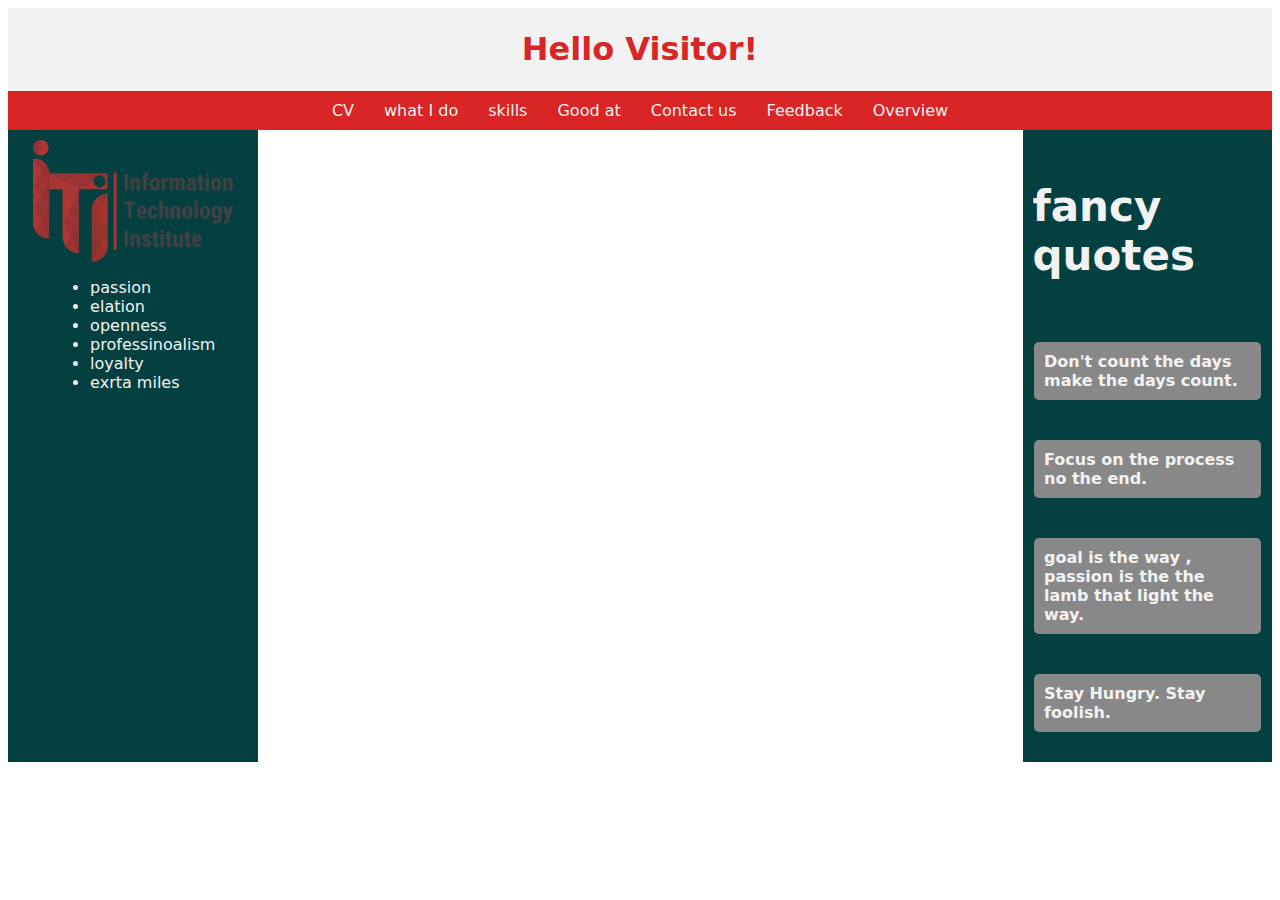
<file: index.html>
<html lang="en">
<head>
    <link rel="stylesheet" href="mainPage.css">
</head>
<body>

    <!--Header-->
    <header>
        <!--<img src="media/header.jpg" alt="header img"> -->
        <h1>Hello Visitor!</h1>
    </header>

    <!--Navbar-->
    <nav>
        <a href="cv.html" target="mainView">CV</a>
        <a href="whatIdo.html" target="mainView">what I do</a>
        <a href="introSkill.html" target="mainView">skills</a>
        <a href="goodAt.html" target="mainView">Good at</a>
        <a href="contactUs.html" target="mainView">Contact us</a>
        <a href="feedback.html" target="mainView">Feedback</a>
        <a href="overview.html" target="mainView">Overview</a>
    </nav>

    <!--main content-->
    <div id="container">

        <!--left sided-->
        <div id="leftView">
            <img src="media/iti.png" alt="iti image">
            <ul>
                <li>passion</li>
                <li>elation</li>
                <li>openness</li>
                <li>professinoalism</li>
                <li>loyalty</li>
                <li>exrta miles</li>
            </ul>
        </div>

        <!--maiv view for pages-->
        <iframe name="mainView"></iframe>

        <!--right sided-->
        <div id="rightView">
            <h3 style="font-size: 42px;">fancy quotes</h3>

            <div class="quote">
                Don't count the days make the days count.
            </div>

            <div class="quote">
                Focus on the process no the end.
            </div>

            <div class="quote">
            goal is the way , passion is the the lamb that light the way.
            </div>

            <div class="quote">
                Stay Hungry. Stay foolish.
            </div>



        </div>
    </div>
    <footer></footer>

    
</body>
</html>
</file>
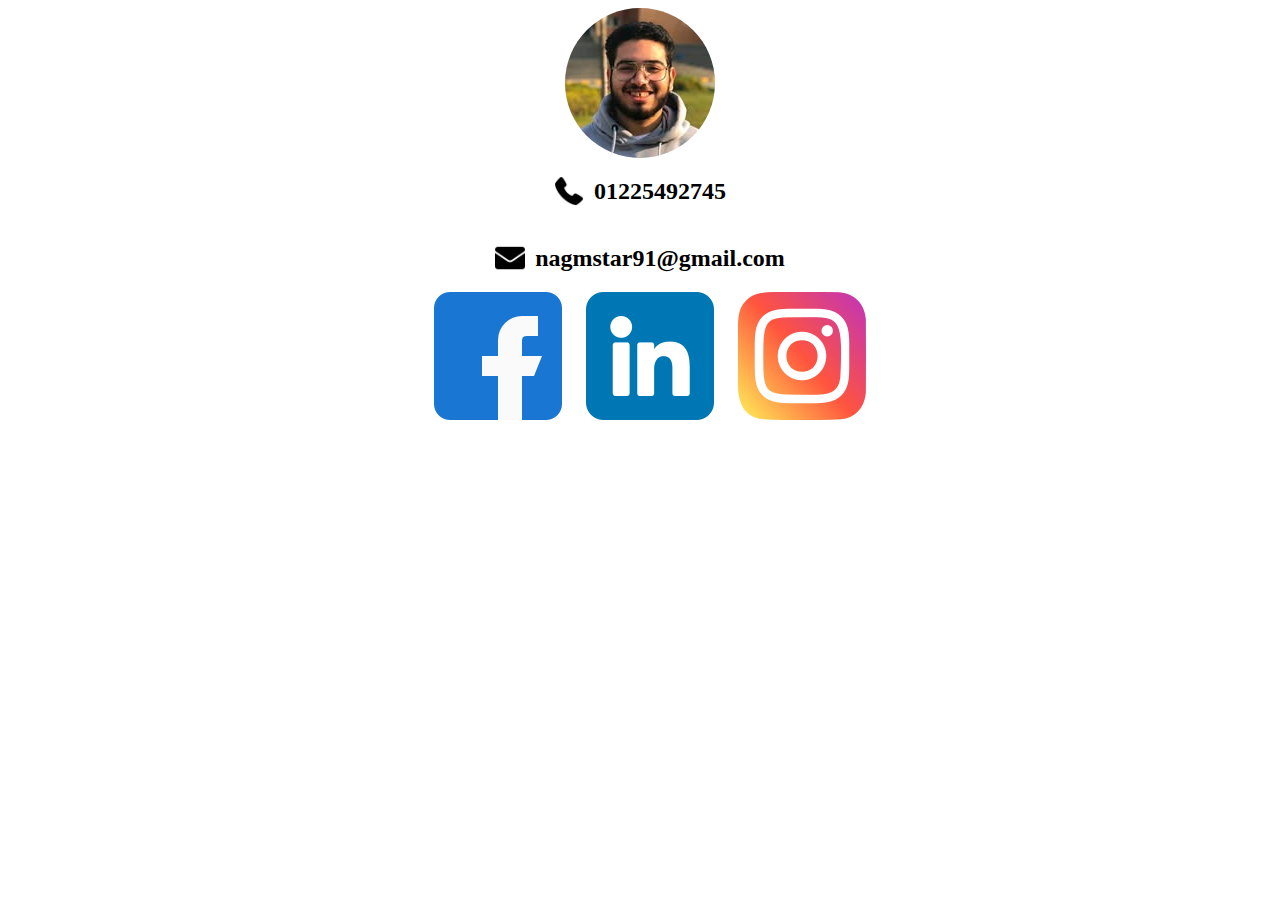
<file: contactUs.html>
<html lang="en">
<head>
    <style>

        #personal{
            border-radius: 50%;
        }

        body{
            display: flex;
            flex-direction: column;
            justify-content: center;
            align-items: center;
            align-content: center;
        }

        .box{
            display: flex;
            justify-content: center;
            align-items: center;
            gap: 10px;
            
        }

        .box img{
            height: 30px;
            width: 30px;
        }

        #links a img{
            margin-left: 20px;
            transition: 0.2s ease;
        }

        #links a img:hover{
            transform: scale(1.3);
        }

  

    </style>
</head>
<body>
    <img id="personal" src="media/personal.jpg" alt="personal image">
    <div class="box">
        <img src="media/icons/phone-call.png" alt="phone icon">
        <h2>01225492745</h2>
    </div>

    <div class="box">
        <img src="media/icons/email.png" alt="email icon">
        <h2>nagmstar91@gmail.com</h2>
    </div>

    <div id="links">
        <a href="https://www.facebook.com/?locale=ar_AR" target="_blank"><img src="media/facebook.png" alt="facebook"></a>
        <a href="https://www.linkedin.com/in/senus/" target="_blank"><img src="media/linkedin.png" alt="LinkedIn"></a>
        <a href="https://www.instagram.com/senuraii/" target="_blank"><img src="media/instagram.png" alt="Instgram"></a>
    </div>

</body>
</html>
</file>
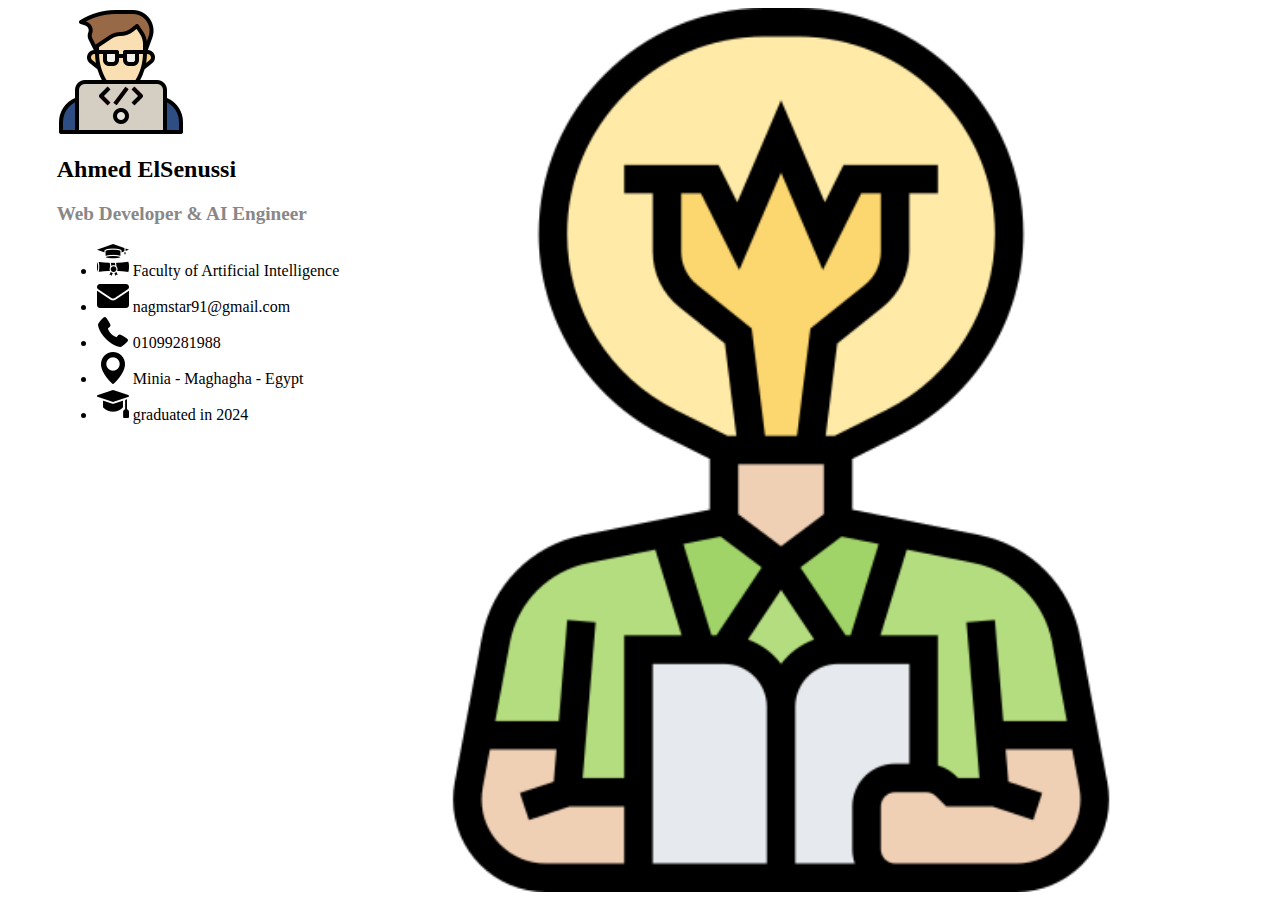
<file: cv.html>
<html lang="en">
<head>
    <style>
        body{
            display: flex;
            justify-content: center;
        }

        div h3{color: #888; font-size: larger;}

    </style>
</head>

<body>

    <div>

                <!--flat art image-->
        <img src="media/leftImgCV.png" alt=""> 
        <h2>Ahmed ElSenussi</h2>
        <h3>Web Developer & AI Engineer</h3>
        <ul>

            <li>        
                <img src="media/icons/graduated.png"> <!--icon-->
                Faculty of Artificial Intelligence
            </li>

            <li>        
                <img src="media/icons/email.png"> <!--icon-->
                nagmstar91@gmail.com
            </li>

            <li>        
                <img src="media/icons/phone-call.png"> <!--icon-->
                01099281988
            </li>

            <li>        
                <img src="media/icons/location-pin.png"> <!--icon-->
                Minia - Maghagha - Egypt
            </li>

            <li>        
                <img src="media/icons/mortarboard.png" alt=""> <!--icon-->
                graduated in 2024
            </li>

        </ul>

    </div>

    <img src="media/rightImgCv.png" alt="big image">

    
</body>
</html>
</file>
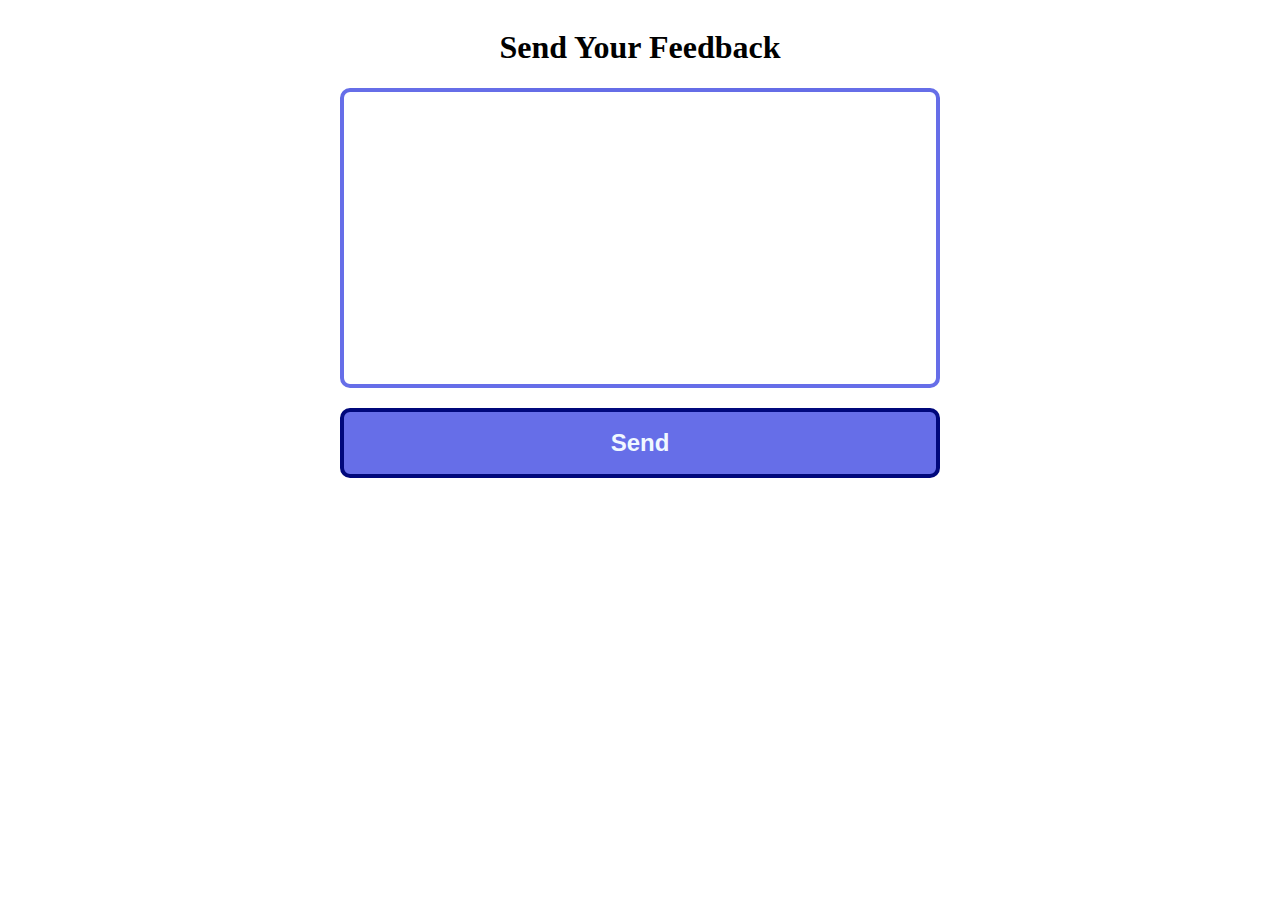
<file: feedback.html>
<html lang="en">
<head>
    <style>

        body{
            display: flex;
            flex-direction: column;
            justify-content: center;
            align-items: center;
        }

        textarea{
            display: block;
            border: 4px solid #666ee8;
            border-radius: 10px;
            resize: none;
            width: 600px;
            height: 300px;
            padding: 20px;
            font-family: 'Franklin Gothic Medium', 'Arial Narrow', Arial, sans-serif;
            font-size: larger;
            margin-bottom: 20px;
        }

        button{
            background-color: #666ee8;
            border: 4px solid #00087b;
            border-radius: 10px;
            color: aliceblue;
            font-size: x-large;
            font-weight: bold;
            padding: 10px;
            width: 600px;
            height: 70px;
            text-align: center;
            transition: 0.2s ease;
        }


        button:hover{
            background-color: #00087b ; 
            border: 4px solid #666ee8;
            border-radius: 10px;
            color: aliceblue;
            font-size: x-large;
            font-weight: bold;
            padding: 10px;
            width: 600px;
            height: 70px;
            text-align: center;            
        }

    </style>
</head>
<body>
    <h1>Send Your Feedback</h1>
    <textarea name="" id=""></textarea>
    <button>Send</button>
</body>
</html>
</file>
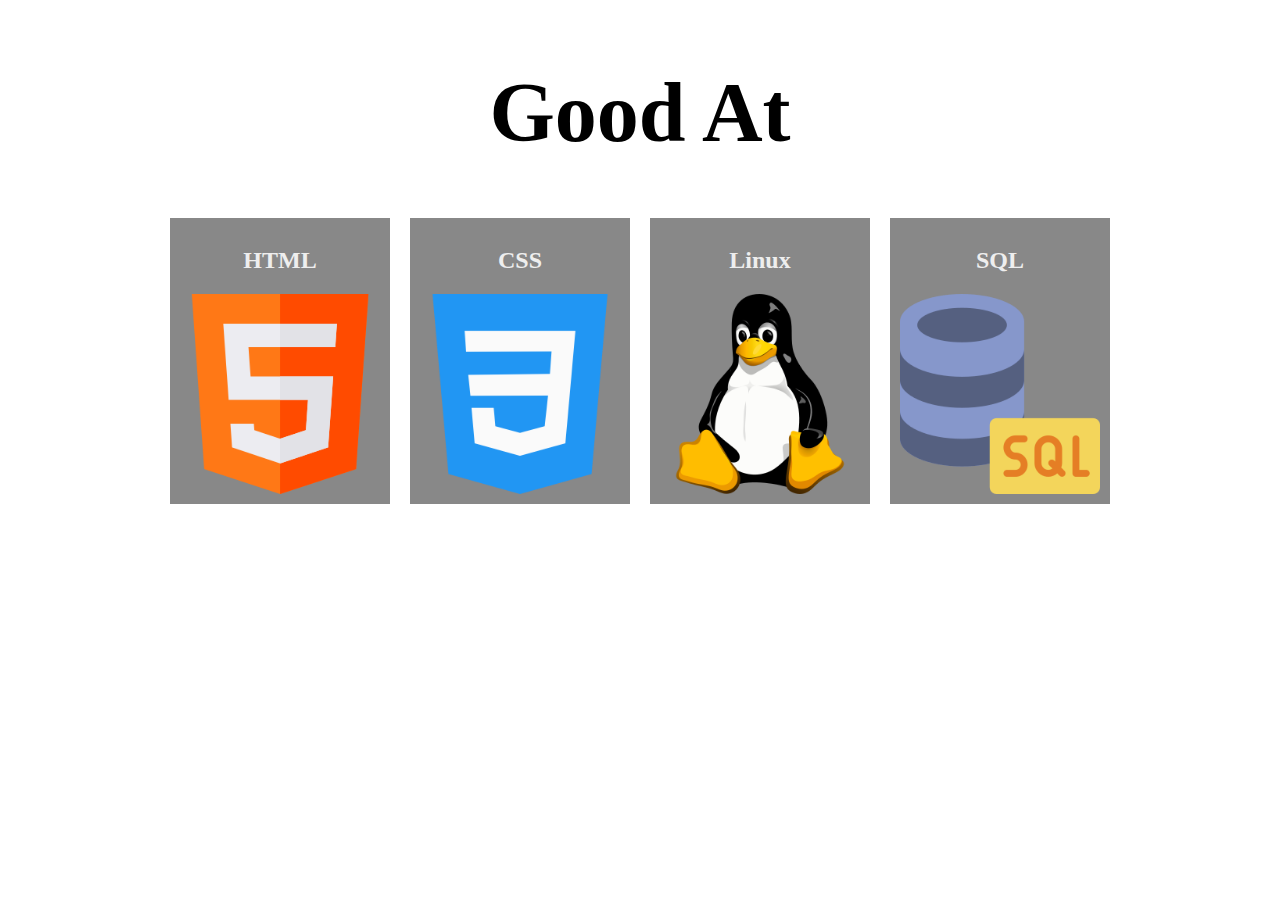
<file: goodAt.html>
<html lang="en">
<head>
    <style>
        #container{
            display: flex;
            gap: 20px;
          
        }

        .box{
           
            padding: 10px;
            text-align: center;
            background-color: #888;
            color: #eee;
            
        }

        .box img{
            width: 200px;
            transition: transform 0.2s ease
        }
        .box img:hover{
            transform: scale(1.3);
        }

        body{
            display: flex;
            flex-direction: column;
            justify-content: center;
            align-items: center;
        }
    </style>
</head>
<body>

    <h1 style="font-size: 84px;">Good At</h1>

    <span id="container">

        <div class="box">
            <h2>HTML</h2>
            <img src="media/html.png" alt="html">
        </div>
    
        <div class="box">
            <h2>CSS</h2>
            <img src="media/css-3.png" alt="css">
        </div>
    
        <div class="box">
            <h2>Linux</h2>
            <img src="media/linux.png" alt="linux">
        </div>
    
        <div class="box">
            <h2>SQL</h2>
            <img src="media/database.png" alt="sql">
        </div>

    </span>

    

    
</body>
</html>
</file>
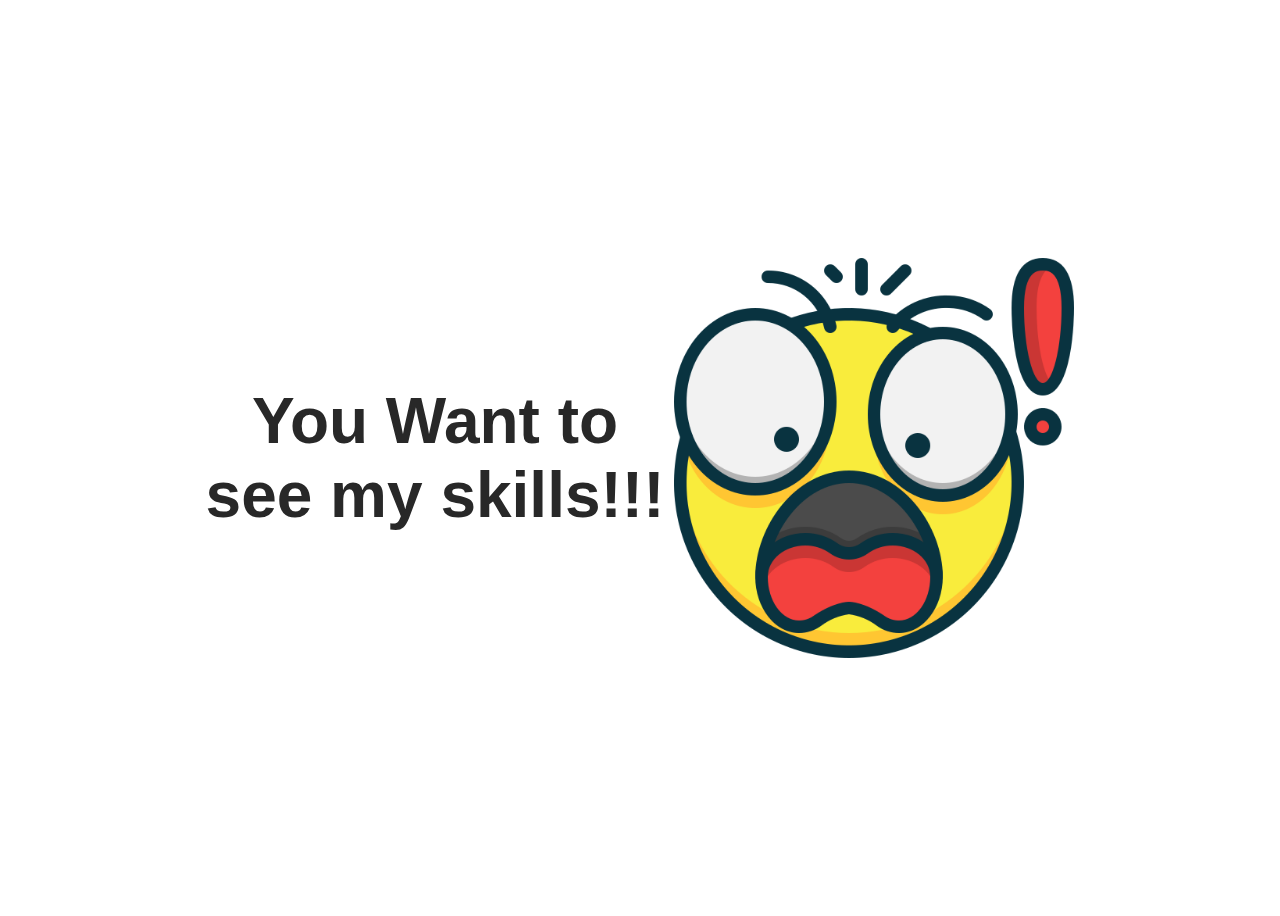
<file: introSkill.html>
<!DOCTYPE html>
<html lang="en">
<head>
    <meta http-equiv="refresh" content="1; url=skill.html">
    <style>
        body{
            display: flex;
            justify-content: center;
            align-items: center;
            height: 100vh;
            font-family: 'Lucida Sans', 'Lucida Sans Regular', 'Lucida Grande', 'Lucida Sans Unicode', Geneva, Verdana, sans-serif;
        }

        div{
            display: flex;
            justify-content: center;
            align-items: center;
            gap: 10px;
            text-align: center;
            font-size: xx-large;
            color: rgb(40, 40, 40);
        }

        img {
            width: 400px; 
            height: auto;
        }

        h1 {
            margin: 0; /* Remove default margin for proper alignment */
        }
    </style>
</head>
<body>
    <div>
        <h1>You Want to <br/>see my skills!!!</h1>
        <img src="media/shock.png" alt="shock">
    </div>
</body>
</html>
</file>
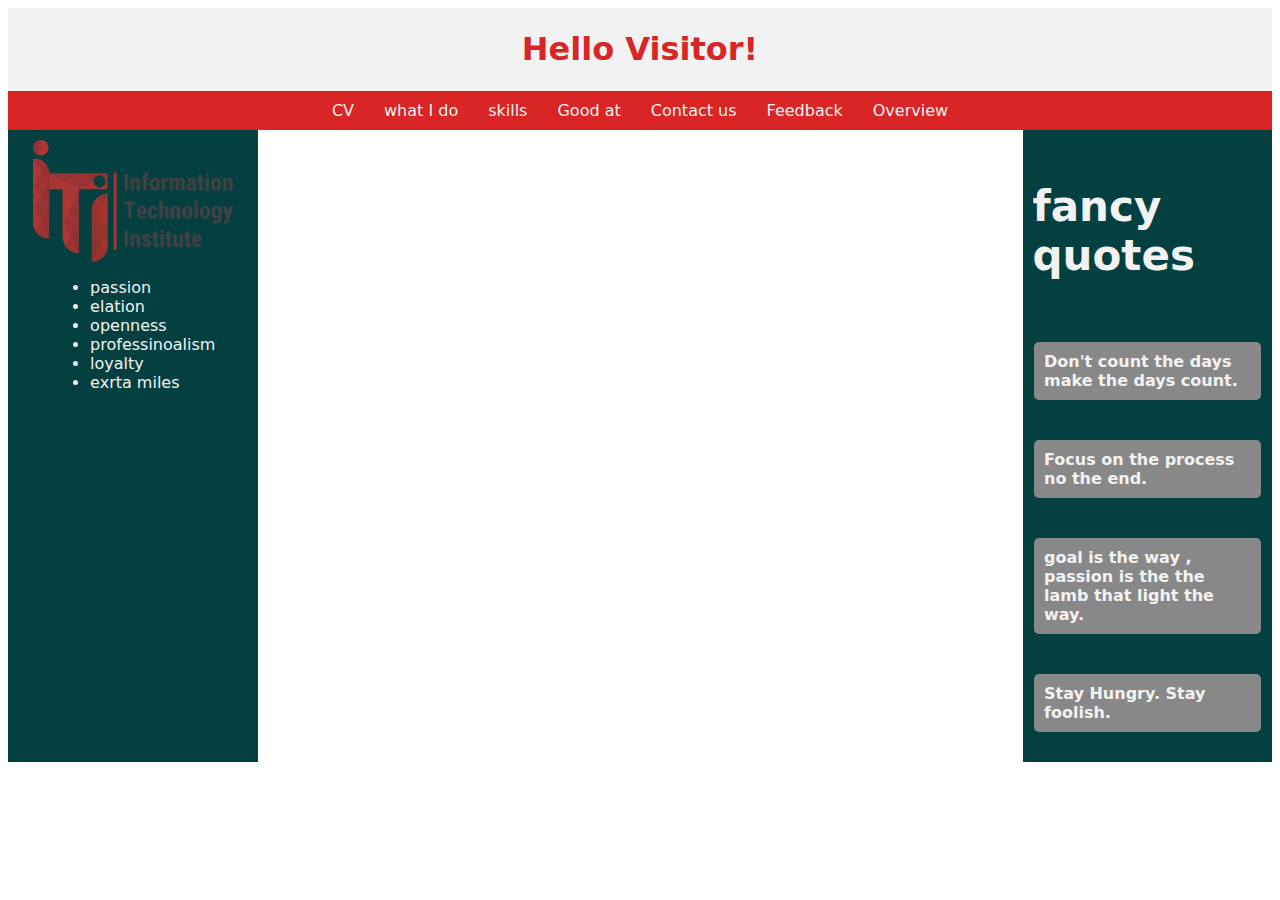
<file: mainPage.html>
<html lang="en">
<head>
    <link rel="stylesheet" href="mainPage.css">
</head>
<body>

    <!--Header-->
    <header>
        <!--<img src="media/header.jpg" alt="header img"> -->
        <h1>Hello Visitor!</h1>
    </header>

    <!--Navbar-->
    <nav>
        <a href="cv.html" target="mainView">CV</a>
        <a href="whatIdo.html" target="mainView">what I do</a>
        <a href="introSkill.html" target="mainView">skills</a>
        <a href="goodAt.html" target="mainView">Good at</a>
        <a href="contactUs.html" target="mainView">Contact us</a>
        <a href="feedback.html" target="mainView">Feedback</a>
        <a href="overview.html" target="mainView">Overview</a>
    </nav>

    <!--main content-->
    <div id="container">

        <!--left sided-->
        <div id="leftView">
            <img src="media/iti.png" alt="iti image">
            <ul>
                <li>passion</li>
                <li>elation</li>
                <li>openness</li>
                <li>professinoalism</li>
                <li>loyalty</li>
                <li>exrta miles</li>
            </ul>
        </div>

        <!--maiv view for pages-->
        <iframe name="mainView"></iframe>

        <!--right sided-->
        <div id="rightView">
            <h3 style="font-size: 42px;">fancy quotes</h3>

            <div class="quote">
                Don't count the days make the days count.
            </div>

            <div class="quote">
                Focus on the process no the end.
            </div>

            <div class="quote">
            goal is the way , passion is the the lamb that light the way.
            </div>

            <div class="quote">
                Stay Hungry. Stay foolish.
            </div>



        </div>
    </div>
    <footer></footer>

    
</body>
</html>
</file>
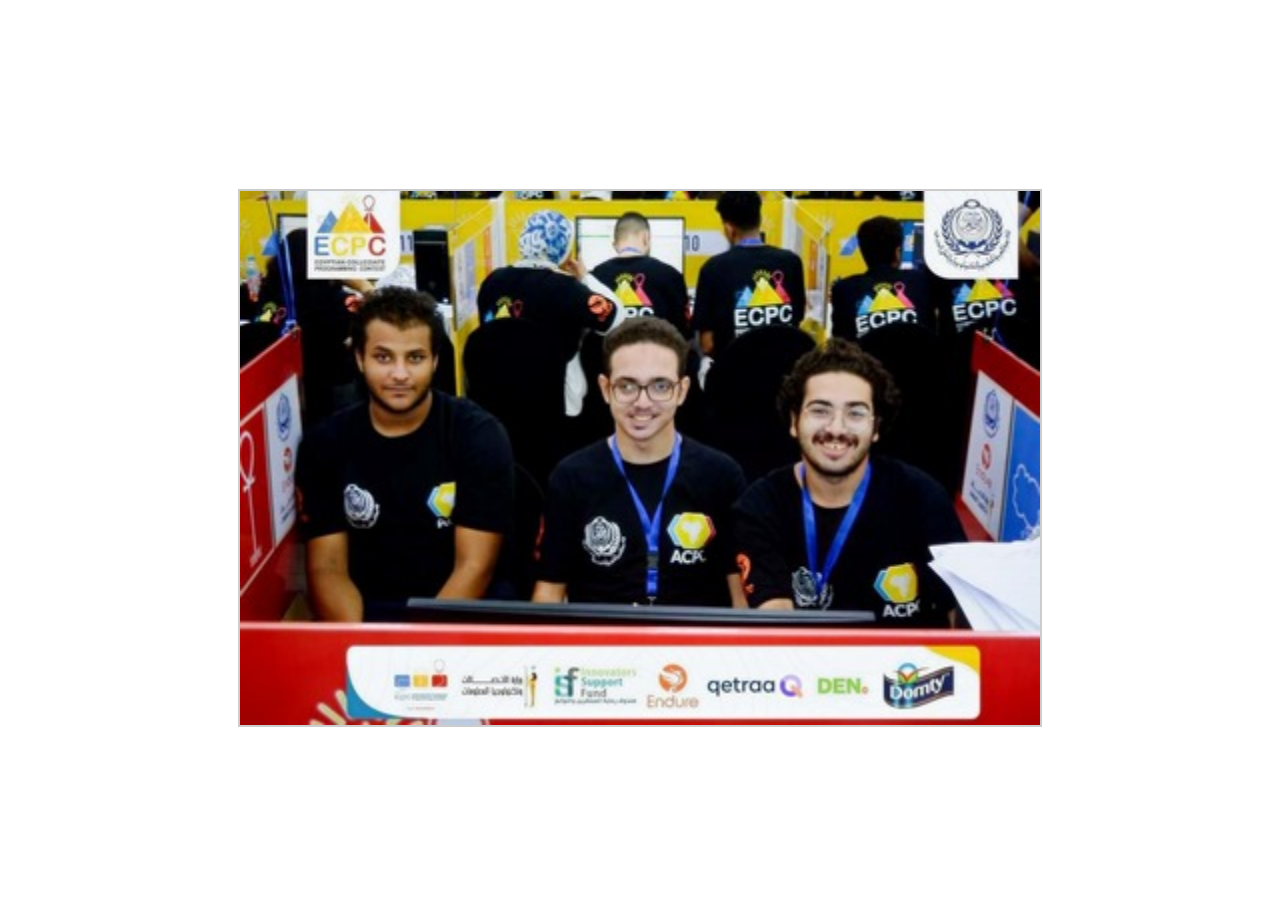
<file: overview.html>
<!DOCTYPE html>
<html lang="en">
<head>
  <style>
    body {
      display: flex;
      justify-content: center;
      align-items: center;
      height: 100vh;
    }

    .image-container {
      width: 800px;
      height: 534px;
      overflow: hidden;
      border: 2px solid #ccc;
      position: relative;
    }

    .image-wrapper {
      display: flex;
      animation: move-horizontal 12s ease-in-out infinite;
    }

    .image-wrapper img {
      width: 800px;
      height: 534px;
    }

    @keyframes move-horizontal {
      0% { transform: translateX(0); }
      10% { transform: translateX(0); }
      15% { transform: translateX(-800px); }
      35% { transform: translateX(-800px); }
      40% { transform: translateX(-1600px); }
      60% { transform: translateX(-1600px); }
      65% { transform: translateX(-2400px); }
      85% { transform: translateX(-2400px); }
      90% { transform: translateX(0); }
    }
  </style>
</head>
<body>
  <div class="image-container">
    <div class="image-wrapper">
      <img src="media/img1.jpeg" alt="Image 1">
      <img src="media/img2.jpeg" alt="Image 2">
      <img src="media/img4.jpeg" alt="Image 3">
      <img src="media/img5.jpeg" alt="Image 4">
    </div>
  </div>
</body>
</html>
</file>
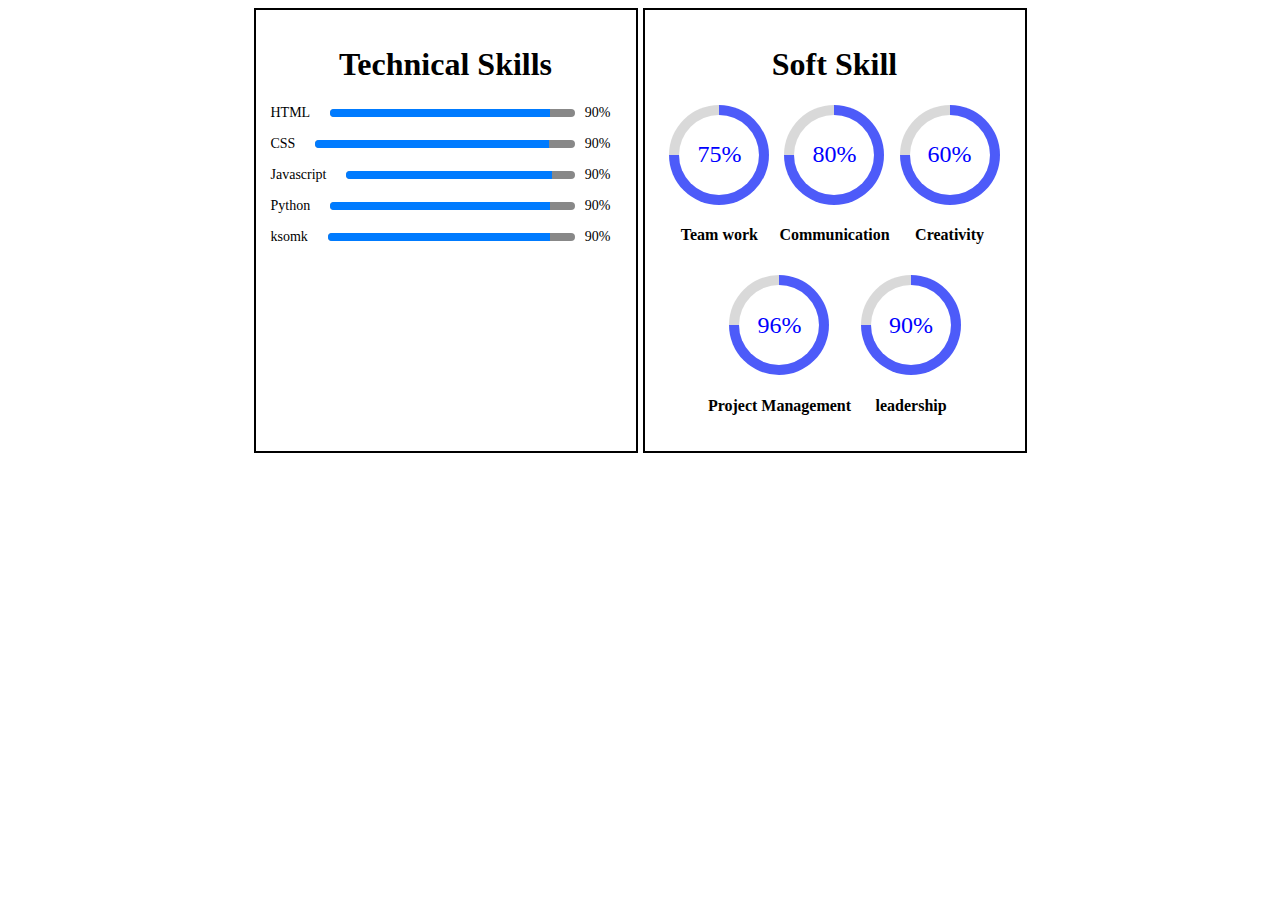
<file: skill.html>
<!DOCTYPE html>
<html lang="en">
<head>
    <link rel="stylesheet" href="skill.css">
</head>
<body>
    <div>
        <h1>Technical Skills</h1>

        <!-- skill -->
        <div class="sk">
            <span>HTML</span>
            <div class="skContainer">
                <div class="progresBar" style="width: 90%;"></div>
            </div>
            <span>90%</span>
        </div>

        <!-- skill -->
        <div class="sk">
            <span>CSS</span>
            <div class="skContainer">
                <div class="progresBar" style="width: 90%;"></div>
            </div>
            <span>90%</span>
        </div>

        <!-- skill -->
        <div class="sk">
            <span>Javascript</span>
            <div class="skContainer">
                <div class="progresBar" style="width: 90%;"></div>
            </div>
            <span>90%</span>
        </div>

        <!-- skill -->
        <div class="sk">
            <span>Python</span>
            <div class="skContainer">
                <div class="progresBar" style="width: 90%;"></div>
            </div>
            <span>90%</span>
        </div>

        <!-- skill -->
        <div class="sk">
            <span>ksomk</span>
            <div class="skContainer">
                <div class="progresBar" style="width: 90%;"></div>
            </div>
            <span>90%</span>
        </div>
    </div>

    <div>
        <h1>Soft Skill</h1>

        <div class="softSkContainer">

            <!--skill-->
            <div>
                <!-- Circular progress -->
                <div class="progress-circle">
                    <span class="progress-text">75%</span>
                </div>
                <h4>Team work</h4>
            </div>

            <!--skill-->
            <div>
                <!-- Circular progress -->
                <div class="progress-circle">
                    <span class="progress-text">80%</span>
                </div>
                <h4>Communication</h4>
            </div>

            <!--skill-->
            <div>
                <!-- Circular progress -->
                <div class="progress-circle">
                    <span class="progress-text">60%</span>
                </div>
                <h4>Creativity</h4>
            </div>

            <!--skill-->
            <div>
                <!-- Circular progress -->
                <div class="progress-circle">
                    <span class="progress-text">96%</span>
                </div>
                <h4>Project Management</h4>
            </div>

            <!--skill-->
            <div>
                <!-- Circular progress -->
                <div class="progress-circle">
                    <span class="progress-text">90%</span>
                </div>
                <h4>leadership</h4>
            </div>
        </div>
    </div>
</body>
</html>
</file>
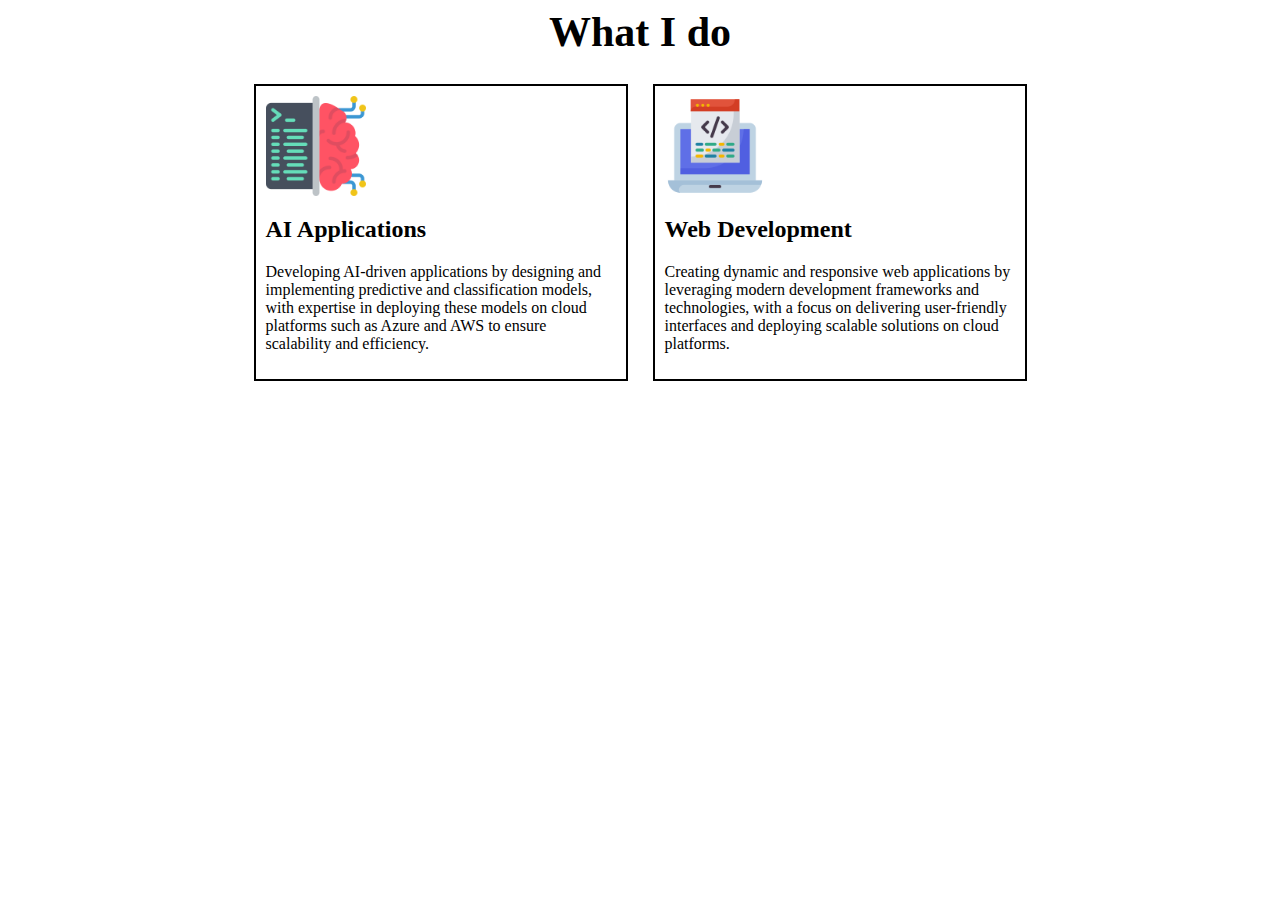
<file: whatIdo.html>
<html lang="en">
<head>
    <style>
        h1{
            font-size: 42;
            text-align: center;
        }

        #container{
            display: flex;
            justify-content: center;
            gap: 25px;
        }

        div div{
            border: 2px solid #000;
            width: 350px;
            padding: 10px;
            transition: transform 0.3s ease; /*for hover*/
            
        }

        /*hover for change the image size*/
        div div:hover{
            transform: scale(1.1); 
        }

        div img{
            width: 100px;
        }

    </style>
</head>
<body>

    <h1>What I do</h1>
    <div id="container">
        <div>
            <img src="media/ai.png" alt="web dev">
            <h2>AI Applications</h2>
            <p>Developing AI-driven applications by designing and implementing predictive and classification models, with expertise in deploying these models on cloud platforms such as Azure and AWS to ensure scalability and efficiency.</p>
        </div>
        <div>
            <img src="media/web.png" alt="ai service">
            <h2>Web Development</h2>
            <p>Creating dynamic and responsive web applications by leveraging modern development frameworks and technologies, with a focus on delivering user-friendly interfaces and deploying scalable solutions on cloud platforms.</p>
        </div>
    </div>

</body>
</html>
</file>
<file: mainPage.css>
body{
    font-family: system-ui, -apple-system, BlinkMacSystemFont, 'Segoe UI', Roboto, Oxygen, Ubuntu, Cantarell, 'Open Sans', 'Helvetica Neue', sans-serif;

}


header{
    background-color: #F2F2F2;
    text-align: center;
    color: #D92525;
    border: #F2F2F2 1px solid;
    display: flex;
    justify-content: center;
    align-items: center;

}


/*order content in navabar*/
nav{
    background-color: #D92525;

    display: flex;
    gap: 10px;
    justify-content: center;

}

/*handle links*/
nav a{
    text-decoration: none;
    color:  #eee;
    padding: 10px;
}


/* the big container*/
#container{
    display: flex;
    justify-content: center;
}


/*left side*/
#leftView, #rightView{
    background-color: #044040;
    color: #F2F2F2;
    width: 300px;
    display: flex;
    flex-direction: column;
    align-items: center;
    padding: 10px;
}

/*left side image*/
#leftView img{
    width: 200px;
}


/*mainVew frame*/
div iframe{
    width: 1000px;
    height: 550px;
}


.quote{
    width: 90%;
    padding: 10px;
    background-color:#888 ;
    font-weight: bold;
    border-radius: 5px;
    margin: 20px;
}


iframe{
    border: none;
}
</file>
<file: skill.css>
body {
    display: flex;
    justify-content: center;
    gap: 5px;
    text-align: center;
}

body > div {
    border: 2px solid #000;
    width: 350px;
    padding: 15px;
}

.sk {
    display: flex;
    align-items: center;
    margin-bottom: 15px;
}

.sk span {
    font-size: 14px;
    margin-right: 10px;
}

.skContainer {
    background-color: #888;
    width: 100%;
    height: 8px;
    border-radius: 4px;
    overflow: hidden;
    margin: 0 10px;
}

.progresBar {
    height: 100%;
    background-color: #007bff;
}

.softSkContainer {
    display: flex;
    flex-wrap: wrap; /* Allow the progress bars to wrap to the next row */
    gap: 10px; /* Adds space between circles */
    justify-content: center; /* Center the circles */
}

.progress-circle {
    width: 100px;
    height: 100px;
    border-radius: 50%;
    background: conic-gradient(#4d5bf9 0% 75%, #d9d9d9 75% 100%);
    display: flex;
    align-items: center;
    justify-content: center;
    font-size: x-large;
    color: blue;
    flex-shrink: 0; /* Prevent shrinking */
}

.progress-circle::before {
    content: '';
    width: 80px;
    height: 80px;
    border-radius: 50%;
    background-color: #fff;
    position: absolute;
}

.progress-text {
    position: relative;
}


.softSkContainer>div{
    display: flex;
    flex-direction: column;
    justify-content: center;
    align-items: center;
}
</file>
